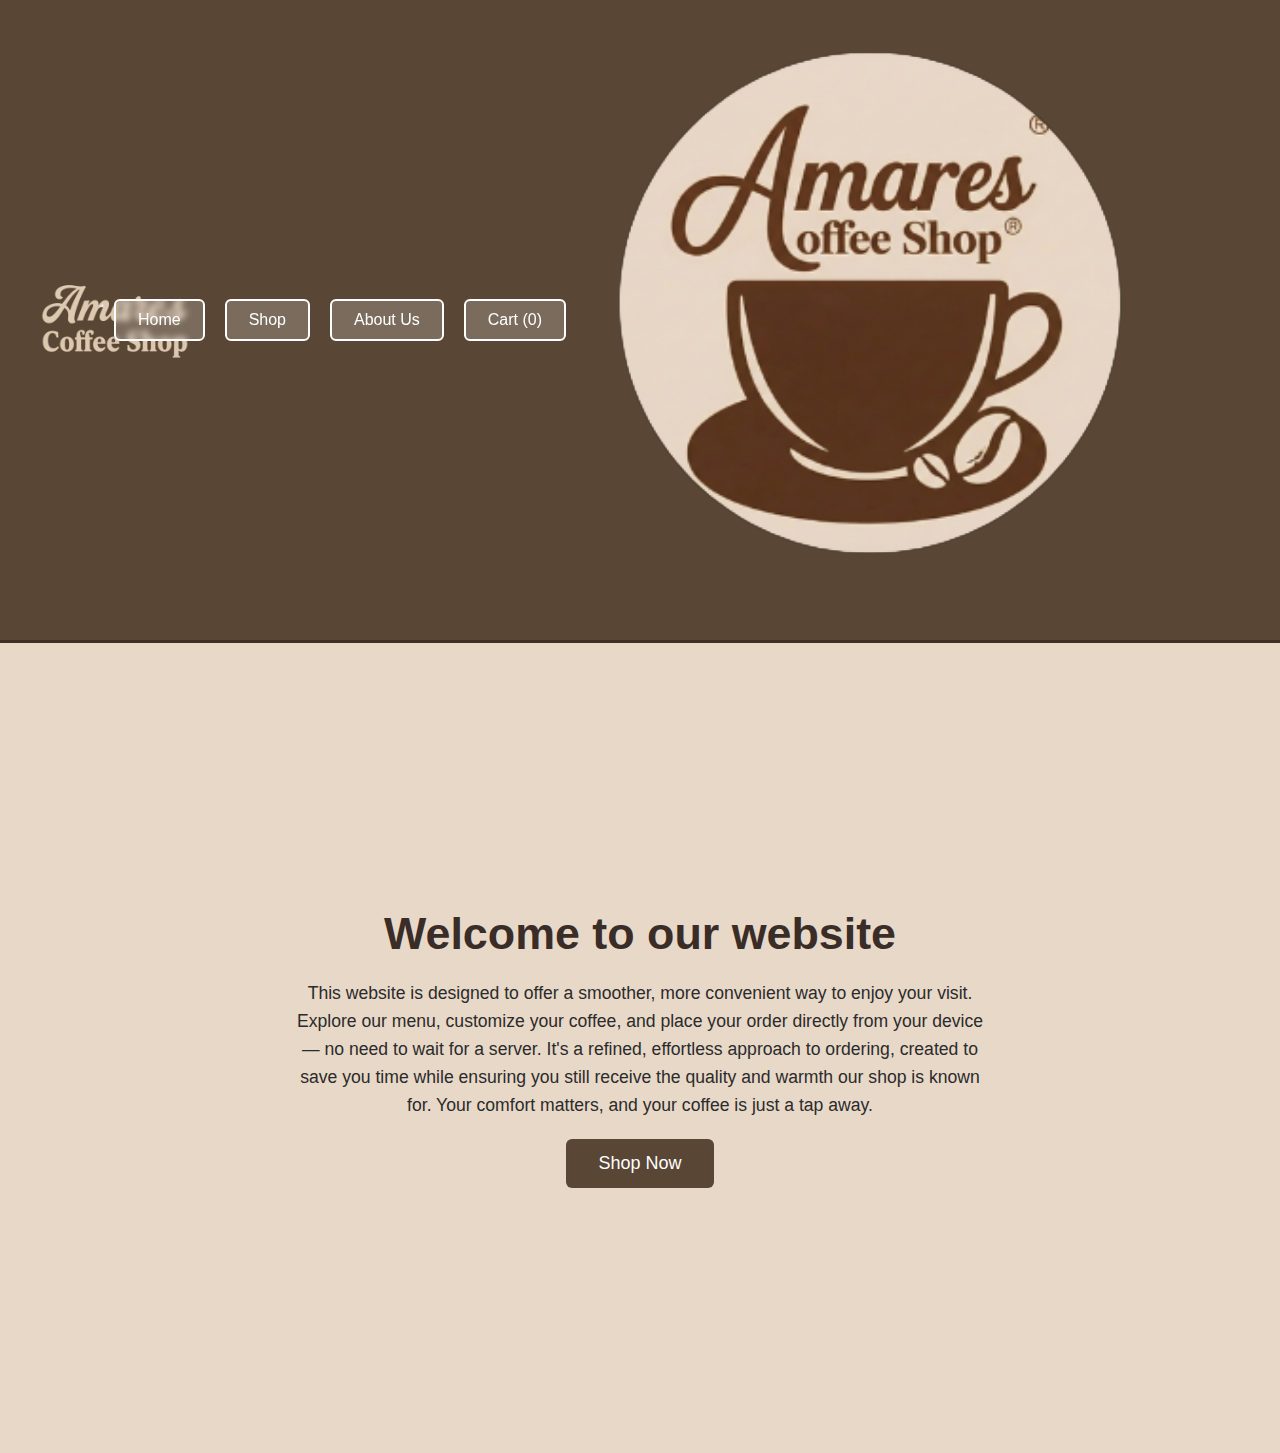
<file: index.html>
<!DOCTYPE html> 
<html lang="en">
    <head>
    <meta charset="UTF-8">
    <meta name="viewport" content="width=device-width, initial-scale=1.0">
    <link rel="stylesheet" href="stylesheet.css">
    <link rel="icon" href="logo/amare-logo.png">
    <title>Amare's Coffee Shop</title>
    </head>

    <body>
      <div class="nav-container">
        <img src="logo/new logo.png" alt="Amares Coffee Shop" class="logo">
        
        <div class="nav">
            <button onclick="navigate('home')">Home</button>
            <button onclick="navigate('shop')">Shop</button>
            <button onclick="navigate('about')">About Us</button>
            <button onclick="showCart()">Cart <span id="cart-count">(0)</span></button>
        </div>
        
        <img src="logo/logo-right.png" alt="Amares Coffee Shop" class="logo-right">
      </div>

        <div class="container" id="home">
            <h1>Welcome to our website</h1>
            <p>This website is designed to offer a smoother, more convenient way to enjoy your visit. Explore our menu, customize your coffee, and place your order directly from your device — no need to wait for a server.
It's a refined, effortless approach to ordering, created to save you time while ensuring you still receive the quality and warmth our shop is known for.
Your comfort matters, and your coffee is just a tap away.
            </p>
            <button class="button" id="hero-btn" onclick="navigate('shop')">Shop Now</button>
        </div>

        <div class="container" id="shop" style="display: none;">
            <h2>Our Menu</h2>
           <div class="shop-grid">
    
    <div class="product-card">
        <div class="img-container">
            <img src="coffee/cafe americano.jpg" alt="Americano">
            <div class="overlay">
                <p>Espresso diluted with hot water. Strong, bold, and no-nonsense.</p>
            </div>
        </div>
        <h3>Americano</h3>
        <p class="price">PHP 250.99</p>
        <div class="card-buttons">
            <button onclick="buyNow('Americano', 250.99)">Buy Now</button>
            <button onclick="addToCart('Americano', 250.99)">Add +</button>
        </div>
    </div>

    <div class="product-card">
        <div class="img-container">
            <img src="coffee/capuccino.png" alt="Cappuccino">
            <div class="overlay">
                <p>Equal parts espresso, steamed milk, and foam. A classic Italian treat.</p>
            </div>
        </div>
        <h3>Cappuccino</h3>
        <p class="price">PHP 260.99</p>
        <div class="card-buttons">
            <button onclick="buyNow('Cappuccino', 260.99)">Buy Now</button>
            <button onclick="addToCart('Cappuccino', 260.99)">Add +</button>
        </div>
    </div>

    <div class="product-card">
        <div class="img-container">
            <img src="coffee/caramel machiato.png" alt="Caramel Macchiato">
            <div class="overlay">
                <p>Vanilla syrup, steamed milk, espresso, and a drizzle of caramel sauce.</p>
            </div>
        </div>
        <h3>Caramel Macchiato</h3>
        <p class="price">PHP 280.99</p>
        <div class="card-buttons">
            <button onclick="buyNow('Caramel Macchiato', 280.99)">Buy Now</button>
            <button onclick="addToCart('Caramel Macchiato', 280.99)">Add +</button>
        </div>
    </div>

    <div class="product-card">
        <div class="img-container">
            <img src="coffee/cafe latte.png" alt="Cafe Latte">
            <div class="overlay">
                <p>Espresso with plenty of steamed milk and a thin layer of foam.</p>
            </div>
        </div>
        <h3>Cafe Latte</h3>
        <p class="price">PHP 270.99</p>
        <div class="card-buttons">
            <button onclick="buyNow('Cafe Latte', 270.99)">Buy Now</button>
            <button onclick="addToCart('Cafe Latte', 270.99)">Add +</button>
        </div>
    </div>

    <div class="product-card">
        <div class="img-container">
            <img src="coffee/cafe mocha.png" alt="Cafe Mocha">
            <div class="overlay">
                <p>Espresso meets chocolate syrup and steamed milk. A dessert in a cup.</p>
            </div>
        </div>
        <h3>Cafe Mocha</h3>
        <p class="price">PHP 275.99</p>
        <div class="card-buttons">
            <button onclick="buyNow('Cafe Mocha', 275.99)">Buy Now</button>
            <button onclick="addToCart('Cafe Mocha', 275.99)">Add +</button>
        </div>
    </div>

        <div class="product-card">
        <div class="img-container">
            <img src="coffee/lavender cafe.png" alt="Lavender Cafe">
            <div class="overlay">
                <p>A floral twist on your daily brew. Infused with calming lavender.</p>
            </div>
        </div>
        <h3>Lavender Cafe</h3>
        <p class="price">PHP 290.99</p>
        <div class="card-buttons">
            <button onclick="buyNow('Lavender Cafe', 290.99)">Buy Now</button>
            <button onclick="addToCart('Lavender Cafe', 290.99)">Add +</button>
        </div>
    </div>

    <div class="product-card">
        <div class="img-container">
            <img src="coffee/vanilla latte.png" alt="Vanilla Latte">
            <div class="overlay">
                <p>Smooth espresso and creamy milk sweetened with vanilla syrup.</p>
            </div>
        </div>
        <h3>Vanilla Latte</h3>
        <p class="price">PHP 270.99</p>
        <div class="card-buttons">
            <button onclick="buyNow('Vanilla Latte', 270.99)">Buy Now</button>
            <button onclick="addToCart('Vanilla Latte', 270.99)">Add +</button>
                 </div>
            </div>
        </div>
 </div>

        
        <div class="container" id="cart-view" style="display: none;"> 
            <div class="checkout-card" style="text-align: center;"> 

                <h2 style="color: #5a4634;">Your Cart</h2>

                <div id="cart-items-list" style="width: 100%; min-height: 50px; margin: 20px 0;"></div>

                <h3 style="margin-bottom: 20px; color: #5a4634;">Total: <span id="cart-total">PHP 0.00</span></h3>

                <div class="card-buttons" style="justify-content: center;">
                    <button class="button" onclick="navigate('shop')" style="margin-top: 0; background-color: #5a4634; color: aliceblue;">Keep Shopping</button>
                    <button class="button" onclick="checkout()" style="margin-top: 0; background-color: #5a4634; color: aliceblue;" >Proceed to checkout</button>
                </div>
            </div>
        </div>

       
        <div class="container" id="about" style="display: none;">
            <h2><b>About Us</b></h2>
            <p>We are students. We created this platform as a project for our Introduction to Computing course.</p>
            <p style="margin-bottom: 30px;">Our goal is to apply the knowledge we learned throughout this journey into a real business.</p>
            
            <div class="shop-grid">
                <div class="product-card">
                    <img src="logo/amare.jpg" alt="Amare">
                    <h2>Literal na Americano</h2>
                    <h4>"Amare Brandon Proponga"</h4>
                    <p>The owner of Amares Coffee Shop</p>
                    <p>Age: 42 | Height: 149cm</p>
                    <p class="price">Owner & Coder</p>
                </div>

                <div class="product-card">
                    <img src="logo/gibo.jpg" alt="Gibo">
                    <h2>Medjo Latte</h2>
                    <h3>"Gibo" Gilbert Paduga</h3>
                    <h5>Age: 1500 BCE</h5>
                    <p class="price">Documenter</p>
                </div>

                <div class="product-card">
                    <img src="logo/ton.jpg" alt="Ton">
                    <h2>Medjo Cafe Mocha</h2>
                    <h3>"Ton" Henry Tana</h3>
                    <h5>Age: 1300 BCE</h5>
                    <p class="price">Researcher</p>
                </div>

                <div class="product-card">
                    <img src="logo/lando.jpg" alt="Orlando">
                    <h2>Muntik na Cappuccino</h2>
                    <h3>John "Orlando" Palay</h3>
                    <h5>Age: 2000 BCE</h5>
                    <p class="price">Designer</p>
                </div>

                <div class="product-card">
                    <img src="logo/jerick.jpg" alt="Jerick">
                    <h2>Vanilla Latte ang kulay</h2>
                    <h3>John Jerick "Pogi" Mandal</h3>
                    <h5>Age: 19 Years Old</h5>
                    <p class="price">Coder/Designer</p>
                </div>
            </div>
        </div>
   <script>
    let cart = [];

/*animation in home screen*/
    document.addEventListener("DOMContentLoaded", () => {
        const home = document.getElementById('home');
        home.style.display = 'flex';
        resetAnimations(home);
    });

    function navigate(sectionId) {
        document.querySelectorAll('.container').forEach(div => {
            div.style.display = 'none';
        });

        const target = document.getElementById(sectionId);
        target.style.display = 'flex';

        //animation for the new content
        resetAnimations(target);
    }
    
    // (Rewinds the animation so it plays again)
    function resetAnimations(element) {
        //things to move
        const children = element.querySelectorAll('h1, p, .button, .product-card, h2, .summary-item');
        
        children.forEach(child => {
            child.style.animation = 'none'; // Stop animation
            child.offsetHeight;             // to reset browser brain
            child.style.animation = '';     // Start animation again
        });
    }
   
    // 4. Cart Logic
    function addToCart(productName, price) {
        let item = { name: productName, price: price };
        cart.push(item);
        
        document.getElementById('cart-count').innerText = `(${cart.length})`;
        console.log(`Added ${productName} to cart.`);
        
        const cartBtn = document.querySelector("button[onclick='showCart()']");
        cartBtn.style.transform = "scale(1.2)";
        setTimeout(() => cartBtn.style.transform = "scale(1)", 200);
    }   

    function buyNow(productName, price) {
        cart = [{ name: productName, price: price }];
        checkout();
    }

    function showCart() {
        navigate('cart-view');
        let listContainer = document.getElementById('cart-items-list');
        let totalElement = document.getElementById('cart-total');
        
        listContainer.innerHTML = '';
        let total = 0;

        if (cart.length === 0) {
            listContainer.innerHTML = '<p style="text-align:center; color: #555;">Your cart is empty.</p>';
        } else {
            cart.forEach((item, index) => {
                total += item.price;
                // added the animation delay here for the some effect
                listContainer.innerHTML += `
                    <div class="summary-item" style="color: #333; border-bottom: 1px dashed #ccc; padding: 10px 0; display: flex; justify-content: space-between; align-items: center; opacity: 0; animation: fadeInUp 0.5s ease forwards ${index * 0.1}s;">
                        <span>${index + 1}. ${item.name}</span>
                        <div style="display: flex; align-items: center; gap: 10px;">
                            <span>PHP ${item.price.toFixed(2)}</span>
                            <button type="button" class="remove-btn" onclick="removeItem(${index})">X</button>
                        </div>
                    </div>
                `;
            });
        }
        totalElement.innerText = 'PHP ' + total.toFixed(2);
    }

    function removeItem(index) {
        cart.splice(index, 1);
        document.getElementById('cart-count').innerText = `(${cart.length})`;
        showCart(); 
    }

    function checkout() {
        if (cart.length === 0) {
            alert("Your cart is empty!");
        } else {
            localStorage.setItem('myCart', JSON.stringify(cart));
            window.location.href = 'checkout.html';
        }
    }
</script>
    </body>
</html>
</file>
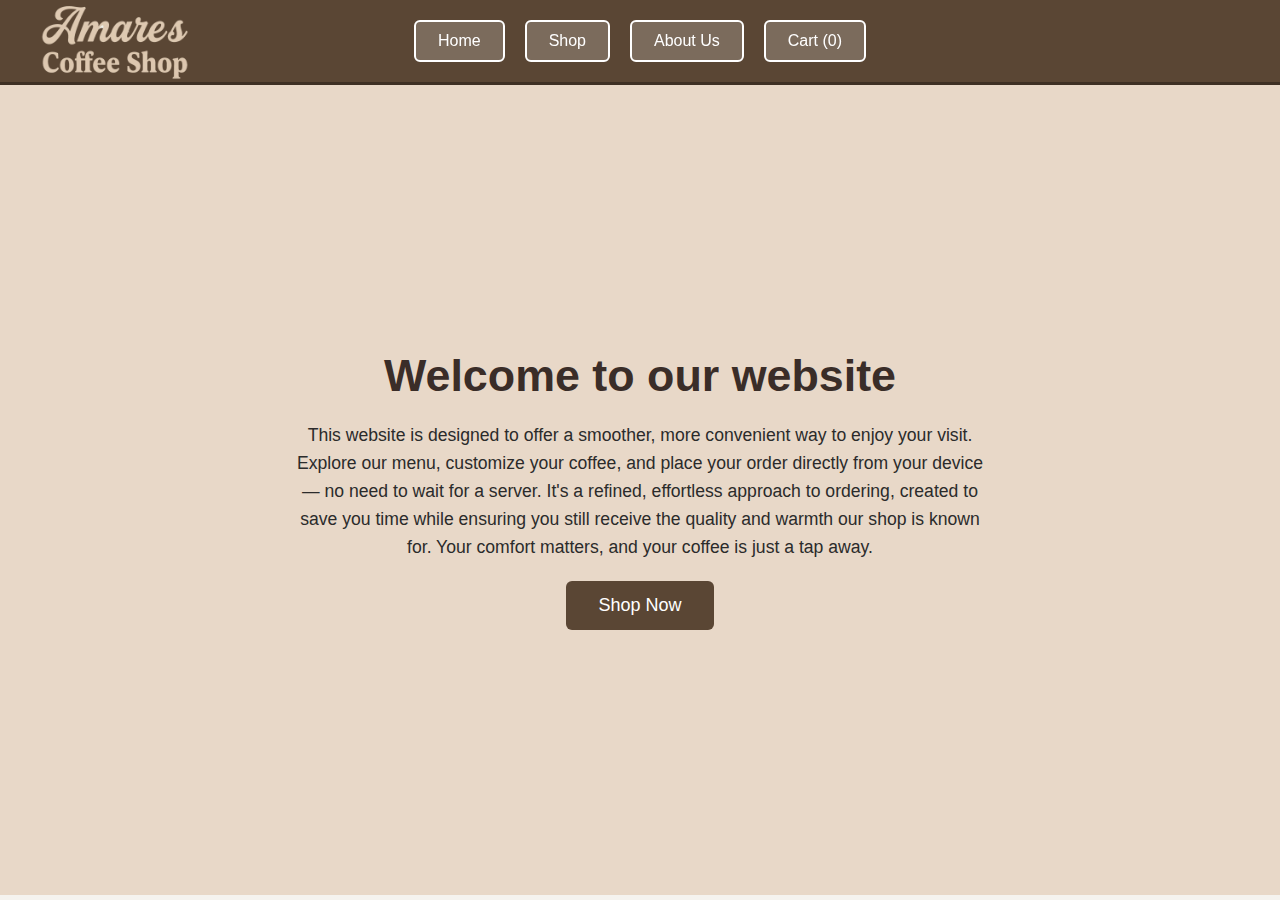
<file: ITC/index.html>
<!DOCTYPE html> 
<html lang="en">
    <head>
    <meta charset="UTF-8">
    <meta name="viewport" content="width=device-width, initial-scale=1.0">
    <link rel="stylesheet" href="stylesheet.css">
    <title>Amare's Coffee Shop</title>
    </head>

    <body>
      <div class="nav-container">
        <img src="logo/new logo.png" alt="Amare's Coffee Shop" class="logo">
        
        <div class="nav">
            <button onclick="navigate('home')">Home</button>
            <button onclick="navigate('shop')">Shop</button>
            <button onclick="navigate('about')">About Us</button>
            <button onclick="showCart()">Cart <span id="cart-count">(0)</span></button>
        </div>
      </div>

        <div class="container" id="home">
            <h1>Welcome to our website</h1>
            <p>This website is designed to offer a smoother, more convenient way to enjoy your visit. Explore our menu, customize your coffee, and place your order directly from your device — no need to wait for a server.
It's a refined, effortless approach to ordering, created to save you time while ensuring you still receive the quality and warmth our shop is known for.
Your comfort matters, and your coffee is just a tap away.
            </p>
            <button class="button" onclick="navigate('shop')">Shop Now</button>
        </div>

        <div class="container" id="shop" style="display: none;">
            <h2>Our Menu</h2>
            <div class="shop-grid">
                
                <div class="product-card">
                    <img src="coffee/cafe americano.jpg" alt="Americano">
                    <h3>Americano</h3>
                    <p class="price">PHP 250.99</p>
                    <div class="card-buttons">
                        <button onclick="buyNow('Americano', 250.99)">Buy Now</button>
                        <button onclick="addToCart('Americano', 250.99)">Add +</button>
                    </div>
                </div>

                <div class="product-card">
                    <img src="coffee/capuccino.png" alt="Cappuccino">
                    <h3>Cappuccino</h3>
                    <p class="price">PHP 260.99</p>
                    <div class="card-buttons">
                        <button onclick="buyNow('Cappuccino', 260.99)">Buy Now</button>
                        <button onclick="addToCart('Cappuccino', 260.99)">Add +</button>
                    </div>
                </div>

                <div class="product-card">
                    <img src="coffee/caramel machiato.png" alt="Caramel Macchiato">
                    <h3>Caramel Macchiato</h3>
                    <p class="price">PHP 280.99</p>
                    <div class="card-buttons">
                        <button onclick="buyNow('Caramel Macchiato', 280.99)">Buy Now</button>
                        <button onclick="addToCart('Caramel Macchiato', 280.99)">Add +</button>
                    </div>
                </div>

                <div class="product-card">
                    <img src="coffee/cafe latte.png" alt="Cafe Latte">
                    <h3>Cafe Latte</h3>
                    <p class="price">PHP 270.99</p>
                    <div class="card-buttons">
                        <button onclick="buyNow('Cafe Latte', 270.99)">Buy Now</button>
                        <button onclick="addToCart('Cafe Latte', 270.99)">Add +</button>
                    </div>
                </div>

                <div class="product-card">
                    <img src="coffee/cafe mocha.png" alt="Cafe Mocha">
                    <h3>Cafe Mocha</h3>
                    <p class="price">PHP 275.99</p>
                    <div class="card-buttons">
                        <button onclick="buyNow('Cafe Mocha', 275.99)">Buy Now</button>
                        <button onclick="addToCart('Cafe Mocha', 275.99)">Add +</button>
                    </div>
                </div>

                 <div class="product-card">
                    <img src="coffee/lavender cafe.png" alt="Lavender Cafe">
                    <h3>Lavender Cafe</h3>
                    <p class="price">PHP 290.99</p>
                    <div class="card-buttons">
                        <button onclick="buyNow('Lavender Cafe', 290.99)">Buy Now</button>
                        <button onclick="addToCart('Lavender Cafe', 290.99)">Add +</button>
                    </div>
                </div>

                <div class="product-card">
                    <img src="coffee/vanilla latte.png" alt="Vanilla Latte">
                    <h3>Vanilla Latte</h3>
                    <p class="price">PHP 270.99</p>
                    <div class="card-buttons">
                        <button onclick="buyNow('Vanilla Latte', 270.99)">Buy Now</button>
                        <button onclick="addToCart('Vanilla Latte', 270.99)">Add +</button>
                    </div>
                </div>
            </div>
        </div>

        <div class="container" id="cart-view" style="display: none;">
            <h2>Your Cart</h2>
            <div id="cart-items-list" style="width: 100%; max-width: 600px; text-align: left; margin-bottom: 20px;">
                </div>
            <h3 style="margin-bottom: 20px;">Total: <span id="cart-total">PHP 0.00</span></h3>
            <div class="card-buttons">
                <button class="button" onclick="navigate('shop')">Keep Shopping</button>
                <button class="button" onclick="checkout()">Proceed to Checkout</button>
            </div>
        </div>
       
        <div class="container" id="about" style="display: none;">
            <h2><b>About Us: </b></h2>
            <p>This is our project for Introduction to Computing (Short Thesis)</p>
         </div>


        <script>
            let cart = [];

            function navigate(section) {
                document.querySelectorAll('.container').forEach(div => div.style.display = 'none');
                document.getElementById(section).style.display = 'flex';
            }
           
            function addToCart(productName, price) {
                let item = { name: productName, price: price };
                cart.push(item);
                
                // Update Badge
                document.getElementById('cart-count').innerText = `(${cart.length})`;
                alert(`Added ${productName} to cart.`);
            }

            function buyNow(productName, price) {
                // Direct buy - clears cart and adds just this item
                cart = [{ name: productName, price: price }];
                checkout();
            }

            function showCart() {
                navigate('cart-view');
                let listContainer = document.getElementById('cart-items-list');
                let totalElement = document.getElementById('cart-total');
                
                listContainer.innerHTML = '';
                let total = 0;

                if (cart.length === 0) {
                    listContainer.innerHTML = '<p style="text-align:center; color: #5a4634;">Your cart is empty.</p>';
                } else {
                    cart.forEach((item, index) => {
                        total += item.price;
                        listContainer.innerHTML += `
                            <div style="background: rgba(255,255,255,0.4); padding: 10px; margin-bottom: 10px; border-radius: 5px; display: flex; justify-content: space-between; border-bottom: 1px solid #5a4634;">
                                <span>${index + 1}. ${item.name}</span>
                                <span>PHP ${item.price.toFixed(2)}</span>
                            </div>
                        `;
                    });
                }
                totalElement.innerText = 'PHP ' + total.toFixed(2);
            }

            function checkout() {
                if (cart.length === 0) {
                    alert("Your cart is empty!");
                } else {
                    localStorage.setItem('myCart', JSON.stringify(cart));
                    window.location.href = 'checkout.html';
                }
            }
        </script>
    </body>
</html>
</file>
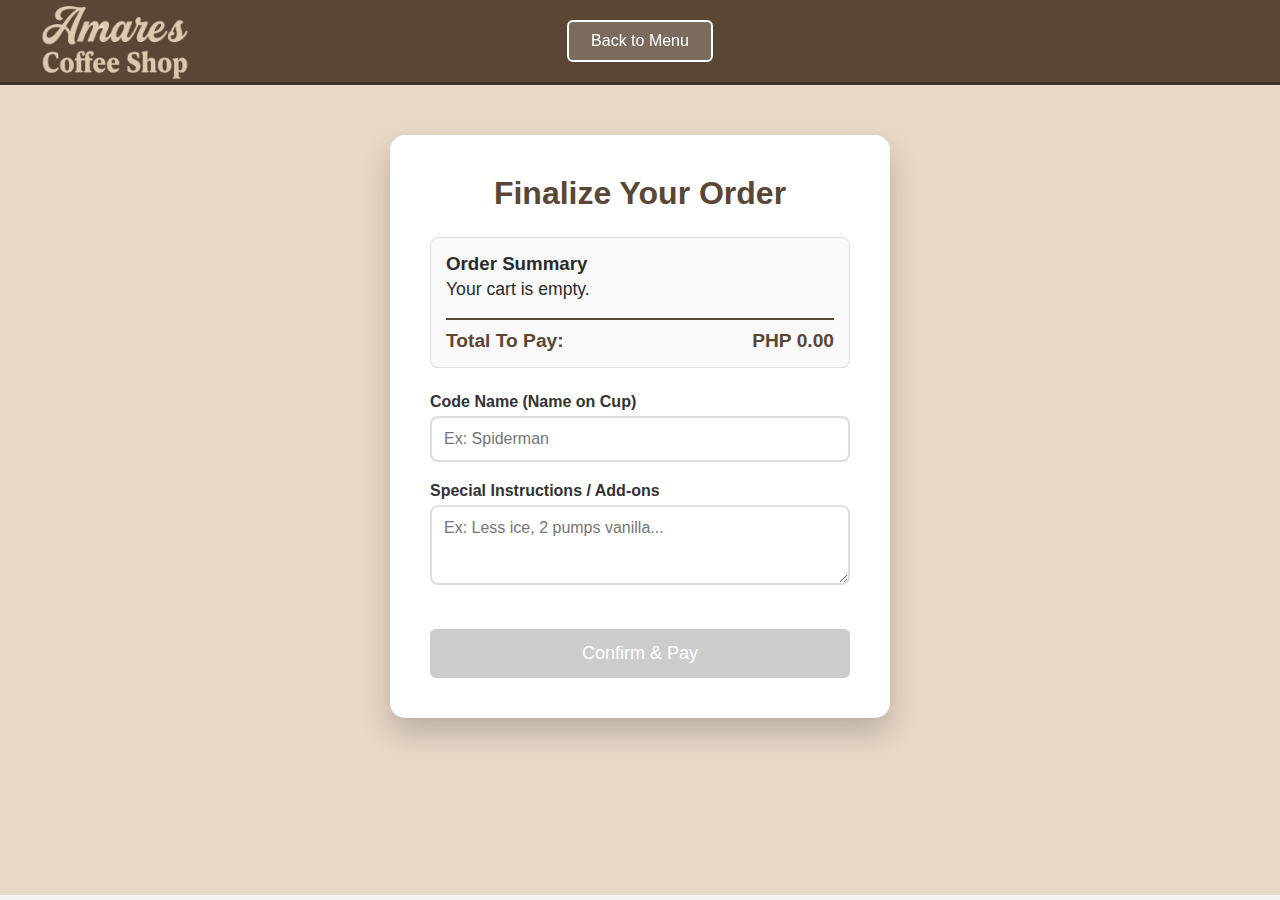
<file: checkout.html>
<!DOCTYPE html>
<html lang="en">
<head>
    <meta charset="UTF-8">
    <meta name="viewport" content="width=device-width, initial-scale=1.0">
    <link rel="stylesheet" href="stylesheet.css">
    <link rel="icon" href="logo/amare-logo.png">
    <title>Checkout - Amare's Coffee Shop</title>
</head>
<body>

    <div class="nav-container">
        <img src="logo/new logo.png" alt="Amares Coffee Shop" class="logo">
        <div class="nav">
            <button onclick="window.location.href='index.html'">Back to Menu</button>
        </div>
    </div>

    <div class="container" style="justify-content: flex-start; padding-top: 50px;">
        
        <div class="checkout-card">
            <h1>Finalize Your Order</h1>
            
            <div id="order-summary">
                <h3>Order Summary</h3>
                <div id="summary-list">
                    </div>
                <div class="total-line">
                    <span>Total To Pay:</span>
                    <span id="final-total">PHP 0.00</span>
                </div>
            </div>

            <form id="checkout-form">
                <label for="name">Code Name (Name on Cup)</label>
                <input type="text" id="name" name="name" placeholder="Ex: Spiderman" required>
                
                <label for="addsOn">Special Instructions / Add-ons</label>
                <textarea id="addsOn" name="addsOn" placeholder="Ex: Less ice, 2 pumps vanilla..."></textarea>

                <button type="submit" class="button" style="width: 100%;">Confirm & Pay</button>
            </form>
        </div>

        <div id="confirmation-message" style="display: none; text-align: center; margin-top: 20px;">
            <div class="product-card" style="background: #5a4634; max-width: 100%;">
                <h2>Thank you!</h2>
                <p>Your order for <span id="confirmed-name" style="font-weight:bold; color: #ffd700;"></span> has been placed.</p>
                <p>Please wait for your name to be called.</p>
                <button class="button" style="background: white; color: #5a4634; margin-top: 15px;" onclick="window.location.href='index.html'">Order More</button>
            </div>
        </div>

    </div>

    <script>
        let cart = JSON.parse(localStorage.getItem('myCart')) || [];
        
        const summaryList = document.getElementById('summary-list');
        const finalTotal = document.getElementById('final-total');

        // 2. Function to Draw the List
        function renderCart() {
            summaryList.innerHTML = ''; // Clear the current list
            let total = 0;

            if (cart.length === 0) {
                summaryList.innerHTML = "<p>Your cart is empty.</p>";
                finalTotal.innerText = "PHP 0.00";
                document.querySelector('button[type="submit"]').disabled = true;
                document.querySelector('button[type="submit"]').style.background = "#ccc";
            } else {
                document.querySelector('button[type="submit"]').disabled = false;
                document.querySelector('button[type="submit"]').style.background = "#5a4634";

                cart.forEach((item, index) => {
                    total += item.price;
                    summaryList.innerHTML += `
                        <div class="summary-item">
                            <span>${item.name}</span>
                            <div style="display: flex; align-items: center; gap: 10px;">
                                <span>${item.price.toFixed(2)}</span>
                                <button type="button" class="remove-btn" onclick="removeItem(${index})">X</button>
                            </div>
                        </div>
                    `;
                });
                finalTotal.innerText = "PHP " + total.toFixed(2);
            }
        }


        function removeItem(index) {

            cart.splice(index, 1);
            localStorage.setItem('myCart', JSON.stringify(cart));
            
            renderCart();
        }

        renderCart();

        // Handle the Submit
        document.getElementById("checkout-form").addEventListener("submit", function(event) {
            event.preventDefault();
            
            if(cart.length === 0) {
                alert("You can't pay for an empty cart!");
                return;
            }

            const name = document.getElementById('name').value;
            document.querySelector('.checkout-card').style.display = "none";
            document.getElementById("confirmation-message").style.display = "block";
            document.getElementById("confirmed-name").innerText = name;

            // Clear Cart after payment
            localStorage.removeItem('myCart');
        });
    </script>
</body>
</html>
</file>
<file: stylesheet.css>
* {
    margin: 0;
    padding: 0;
    box-sizing: border-box;
}

body {
    font-family: "Poppins", sans-serif;
    background-color: #f5f3ef;
    color: #2b2b2b;
    text-align: center;
    transition: opacity 0.2s ease-in-out;
}

/* NAVIGATION BAR */
.nav-container {
    display: flex;
    justify-content: center;
    align-items: center;
    padding: 20px 40px;
    background-color: #5a4634;
    border-bottom: 3px solid rgba(0, 0, 0, 0.3);
    position: relative; 
    min-height: 80px;
}

.logo {
    width: 150px;
    max-width: 100%;
    position: absolute; 
    left: 40px; 
    top: 50%;
    transform: translateY(-50%); 
}

.nav {
    display: flex;
    gap: 20px;
    align-items: center;
}

.nav button {
    background: rgba(255, 255, 255, 0.2);
    border: 2px solid white;
    padding: 10px 22px;
    color: white;
    font-size: 16px;
    border-radius: 6px;
    cursor: pointer;
    backdrop-filter: blur(3px);
    transition: 0.3s ease;
}

.nav button:hover {
    background: white;
    color: #2b2b2b;
}

/* MAIN CONTAINER */
.container {
    min-height: 90vh;
    display: flex;
    flex-direction: column;
    justify-content: center;
    align-items: center;
    padding: 40px;
    background-color: #e8d8c8;
}

h1 {
    font-size: 2.8rem;
    margin-bottom: 20px;
    color: #3a2d28;
}

p {
    max-width: 700px;
    line-height: 1.6;
    font-size: 1.1rem;
}

/* BUTTON STYLE */
.button {
    margin-top: 20px;
    background-color: #5a4634;
    color: white;
    padding: 14px 32px;
    border: none;
    border-radius: 6px;
    font-size: 18px;
    cursor: pointer;
    transition: 0.3s;
}

.button:hover {
    background-color: #d9c3ac;
    color: #2b2b2b;
}

/* SHOP LAYOUT */
.shop-grid {
    display: grid;
    grid-template-columns: repeat(auto-fit, minmax(240px, 1fr));
    gap: 30px;
    width: 100%;
    max-width: 1200px;
    margin-top: 20px;
}

.product-card {
    background-color: rgba(90, 70, 52, 0.9);
    padding: 20px;
    border-radius: 12px;
    color: white;
    text-align: center;
    backdrop-filter: blur(5px);
    transition: transform 0.3s ease;
    border: 1px solid rgba(255, 255, 255, 0.1);
    display: flex;
    flex-direction: column;
    justify-content: space-between;
}

.product-card:hover {
    transform: translateY(-5px);
    box-shadow: 0 10px 20px rgba(0,0,0,0.3);
}

.product-card img {
    width: 100%;
    height: 200px;
    object-fit: cover;
    border-radius: 8px;
    margin-bottom: 15px;
}

.product-card h3 {
    font-size: 1.2rem;
    margin-bottom: 5px;
}

.product-card .price {
    font-size: 1.1rem;
    color: #ffd700;
    font-weight: bold;
    margin-bottom: 15px;
}

.card-buttons {
    display: flex;
    gap: 10px;
    justify-content: center;
}

.card-buttons button {
    padding: 8px 16px;
    font-size: 14px;
    border: 1px solid white;
    background: transparent;
    color: black;
    border-radius: 4px;
    cursor: pointer;
    transition: 0.2s;
}

.card-buttons button:hover {
    background: white;
    color: #5a4634;
}

/* CHECKOUT */
.checkout-card {
    background-color: white;
    padding: 40px;
    border-radius: 15px;
    width: 100%;
    max-width: 500px;
    box-shadow: 0 15px 30px rgba(0,0,0,0.2);
    text-align: left;
}

.checkout-card h1 {
    font-size: 2rem;
    color: #5a4634;
    text-align: center;
    margin-bottom: 25px;
}

#order-summary {
    background-color: #f9f9f9;
    padding: 15px;
    border-radius: 8px;
    margin-bottom: 25px;
    border: 1px solid #ddd;
}

.summary-item {
    display: flex;
    justify-content: space-between;
    margin-bottom: 8px;
    font-size: 0.95rem;
    color: #555;
    border-bottom: 1px dashed #ccc;
    padding-bottom: 5px;
}

.total-line {
    display: flex;
    justify-content: space-between;
    margin-top: 15px;
    font-weight: bold;
    font-size: 1.2rem;
    color: #5a4634;
    border-top: 2px solid #5a4634;
    padding-top: 10px;
}

/* FORM */
input[type="text"], textarea {
    width: 100%;
    padding: 12px;
    margin-top: 5px;
    margin-bottom: 20px;
    border: 2px solid #ddd;
    border-radius: 8px;
    font-family: "Poppins", sans-serif;
    font-size: 1rem;
    transition: 0.3s;
}

input[type="text"]:focus, textarea:focus {
    border-color: #5a4634;
    outline: none;
    background-color: #fffaf5;
}

textarea {
    resize: vertical;
    min-height: 80px;
}

label {
    font-weight: 600;
    color: #333;
}

/*For mobile phones*/
@media (max-width: 768px) {
    .nav-container {
        flex-direction: column;
        height: auto;
        padding-bottom: 20px;
    }
    .logo {
        position: static; 
        transform: none;
        margin-bottom: 15px;
        width: 120px;
    }
    .nav {
        flex-wrap: wrap;
        justify-content: center;
    }
}
</file>
<file: ITC/stylesheet.css>
* {
    margin: 0;
    padding: 0;
    box-sizing: border-box;
}

body {
    font-family: "Poppins", sans-serif;
    background-color: #f5f3ef;
    color: #2b2b2b;
    text-align: center;
    transition: opacity 0.2s ease-in-out;
}

/* NAVIGATION BAR */
.nav-container {
    display: flex;
    justify-content: center;
    align-items: center;
    padding: 20px 40px;
    background-color: #5a4634;
    border-bottom: 3px solid rgba(0, 0, 0, 0.3);
    position: relative; 
    min-height: 80px;
}

.logo {
    width: 150px;
    max-width: 100%;
    position: absolute; 
    left: 40px; 
    top: 50%;
    transform: translateY(-50%); 
}

.nav {
    display: flex;
    gap: 20px;
    align-items: center;
}

.nav button {
    background: rgba(255, 255, 255, 0.2);
    border: 2px solid white;
    padding: 10px 22px;
    color: white;
    font-size: 16px;
    border-radius: 6px;
    cursor: pointer;
    backdrop-filter: blur(3px);
    transition: 0.3s ease;
}

.nav button:hover {
    background: white;
    color: #2b2b2b;
}

/* MAIN CONTAINER */
.container {
    min-height: 90vh;
    display: flex;
    flex-direction: column;
    justify-content: center;
    align-items: center;
    padding: 40px;
    background-color: #e8d8c8;
}

h1 {
    font-size: 2.8rem;
    margin-bottom: 20px;
    color: #3a2d28;
}

p {
    max-width: 700px;
    line-height: 1.6;
    font-size: 1.1rem;
}

/* BUTTON STYLE */
.button {
    margin-top: 20px;
    background-color: #5a4634;
    color: white;
    padding: 14px 32px;
    border: none;
    border-radius: 6px;
    font-size: 18px;
    cursor: pointer;
    transition: 0.3s;
}

.button:hover {
    background-color: #d9c3ac;
    color: #2b2b2b;
}

/* SHOP LAYOUT */
.shop-grid {
    display: grid;
    grid-template-columns: repeat(auto-fit, minmax(240px, 1fr));
    gap: 30px;
    width: 100%;
    max-width: 1200px;
    margin-top: 20px;
}

.product-card {
    background-color: rgba(90, 70, 52, 0.9);
    padding: 20px;
    border-radius: 12px;
    color: white;
    text-align: center;
    backdrop-filter: blur(5px);
    transition: transform 0.3s ease;
    border: 1px solid rgba(255, 255, 255, 0.1);
    display: flex;
    flex-direction: column;
    justify-content: space-between;
}

.product-card:hover {
    transform: translateY(-5px);
    box-shadow: 0 10px 20px rgba(0,0,0,0.3);
}

.product-card img {
    width: 100%;
    height: 200px;
    object-fit: cover;
    border-radius: 8px;
    margin-bottom: 15px;
}

.product-card h3 {
    font-size: 1.2rem;
    margin-bottom: 5px;
}

.product-card .price {
    font-size: 1.1rem;
    color: #ffd700;
    font-weight: bold;
    margin-bottom: 15px;
}

.card-buttons {
    display: flex;
    gap: 10px;
    justify-content: center;
}

.card-buttons button {
    padding: 8px 16px;
    font-size: 14px;
    border: 1px solid white;
    background: transparent;
    color: black;
    border-radius: 4px;
    cursor: pointer;
    transition: 0.2s;
}

.card-buttons button:hover {
    background: white;
    color: #5a4634;
}

/* CHECKOUT */
.checkout-card {
    background-color: white;
    padding: 40px;
    border-radius: 15px;
    width: 100%;
    max-width: 500px;
    box-shadow: 0 15px 30px rgba(0,0,0,0.2);
    text-align: left;
}

.checkout-card h1 {
    font-size: 2rem;
    color: #5a4634;
    text-align: center;
    margin-bottom: 25px;
}

#order-summary {
    background-color: #f9f9f9;
    padding: 15px;
    border-radius: 8px;
    margin-bottom: 25px;
    border: 1px solid #ddd;
}

.summary-item {
    display: flex;
    justify-content: space-between;
    margin-bottom: 8px;
    font-size: 0.95rem;
    color: #555;
    border-bottom: 1px dashed #ccc;
    padding-bottom: 5px;
}

.total-line {
    display: flex;
    justify-content: space-between;
    margin-top: 15px;
    font-weight: bold;
    font-size: 1.2rem;
    color: #5a4634;
    border-top: 2px solid #5a4634;
    padding-top: 10px;
}

/* FORM */
input[type="text"], textarea {
    width: 100%;
    padding: 12px;
    margin-top: 5px;
    margin-bottom: 20px;
    border: 2px solid #ddd;
    border-radius: 8px;
    font-family: "Poppins", sans-serif;
    font-size: 1rem;
    transition: 0.3s;
}

input[type="text"]:focus, textarea:focus {
    border-color: #5a4634;
    outline: none;
    background-color: #fffaf5;
}

textarea {
    resize: vertical;
    min-height: 80px;
}

label {
    font-weight: 600;
    color: #333;
}

/*For mobile phones*/
@media (max-width: 768px) {
    .nav-container {
        flex-direction: column;
        height: auto;
        padding-bottom: 20px;
    }
    .logo {
        position: static; 
        transform: none;
        margin-bottom: 15px;
        width: 120px;
    }
    .nav {
        flex-wrap: wrap;
        justify-content: center;
    }
}
</file>
